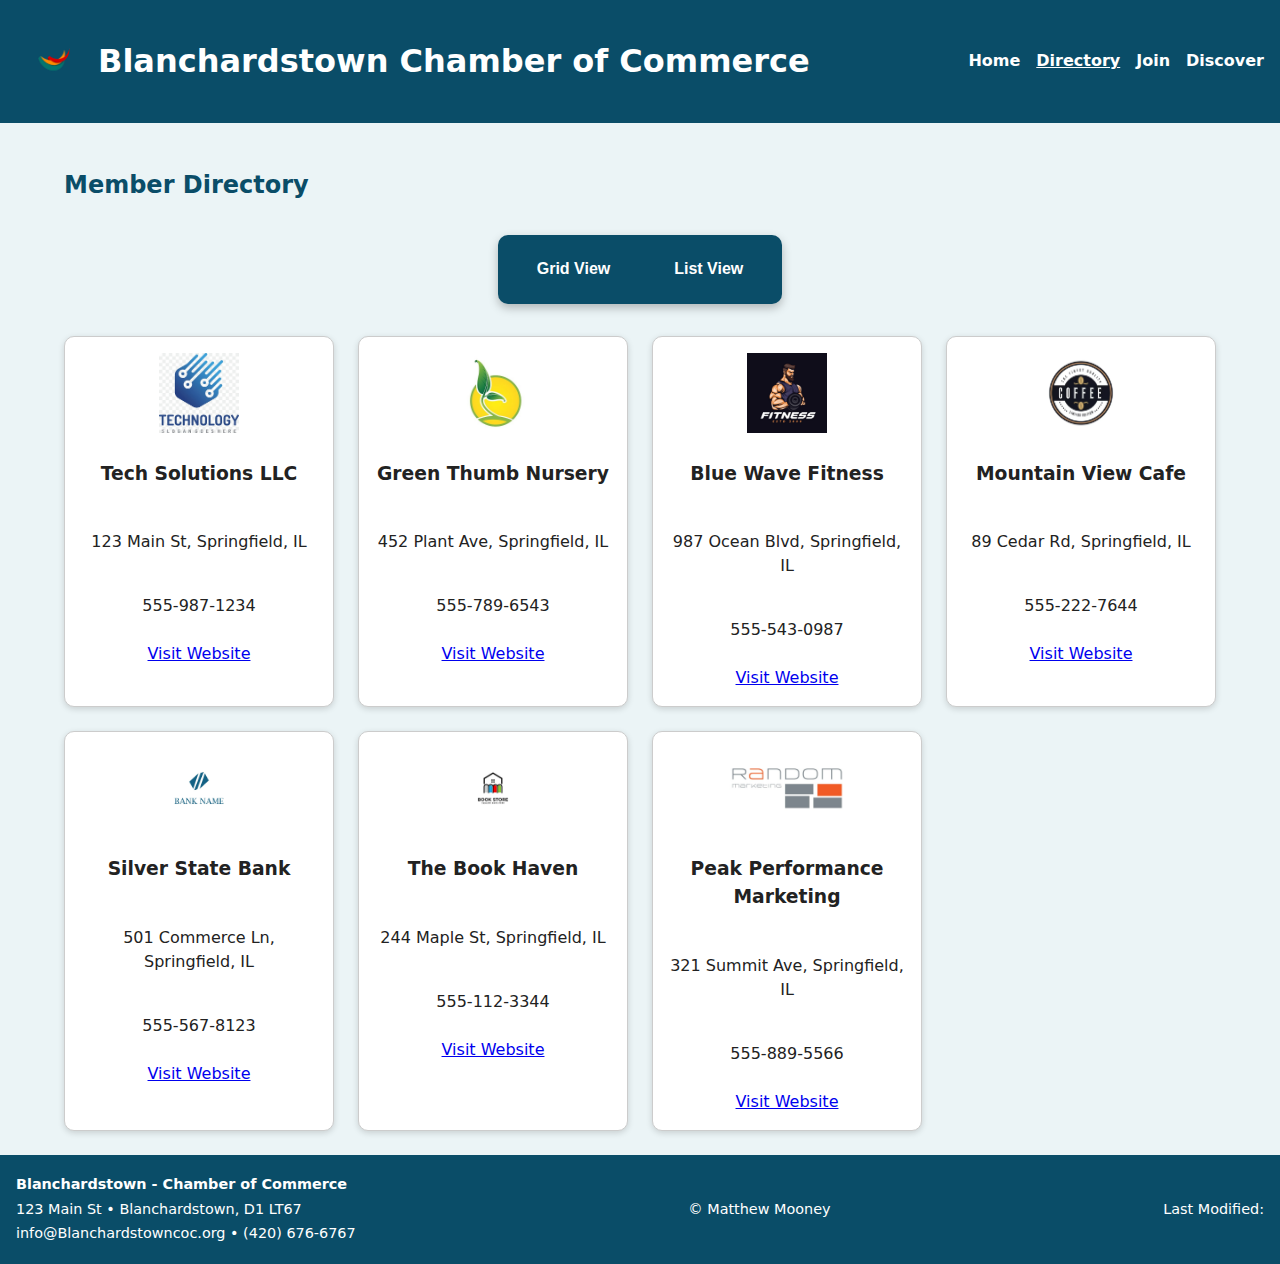
<file: chamber/directory.html>
<!DOCTYPE html>
<html lang="en">

<head>
    <link rel="icon" href="../chamber/img/Blanchardstown.ico">
    <meta charset="UTF-8">
    <meta name="viewport" content="width=device-width, initial-scale=1.0">

    <meta property="og:title" content="Matthew WDD231 - Chamber of Commerce">
    <meta property="og:description" content="Chamber of Commerce, by Matthew Mooney">
    <meta property="og:image"
        content="https://scontent-dub4-1.xx.fbcdn.net/v/t39.30808-1/288795918_166771912491762_9094064027753904881_n.jpg?stp=dst-jpg_s200x200_tt6&_nc_cat=107&ccb=1-7&_nc_sid=e99d92&_nc_ohc=WfMNrJhJWKMQ7kNvwHOOU_r&_nc_oc=AdkMupnyDzML3ek-HGKJiexvgb8p2pZ8LtvS4yiF94BwQ2NVuha1540yoI9Er3Ca4-U&_nc_zt=24&_nc_ht=scontent-dub4-1.xx&_nc_gid=KqD32suE9CmmmsTkmaa-zQ&oh=00_AfimQlrVvXkKxNmT14zU4CO7OFbK8rchoeauqgFx26MDeg&oe=6911BA1D">
    <meta property="og:url" content="https://matthewtmooney.github.io/Webdd231">
    <title>Chamber of Commerce Directory</title>
    <link rel="stylesheet" href="../chamber/styles/directory.css">
    <script src="../chamber/js/directory.js" defer></script>
</head>

<body>

    <header>
        <div class="logo-area">
            <img src="../chamber/images/logo.png" alt="Blanchardstown Chamber logo">
            <h1>Blanchardstown Chamber of Commerce</h1>
        </div>

        <nav>
            <ul class="nav-links">
                <li><a href="index.html">Home</a></li>
                <li><a class="active" href="directory.html">Directory</a></li>
                <li><a href="join.html">Join</a></li>
                <li><a href="discover.html">Discover</a></li>
            </ul>
        </nav>

    </header>

    <main>
        <h2>Member Directory</h2>

    <div class="view-toggle">
        <button id="grid-view">Grid View</button>
        <button id="list-view">List View</button>
    </div>

        <div id="cardContainer"></div>

    </main>

    <footer>
        <div class="footer-left">
            <p><strong> Blanchardstown - Chamber of Commerce</strong></p>
            <p>123 Main St • Blanchardstown, D1 LT67</p>
            <p>info@Blanchardstowncoc.org • (420) 676-6767</p>
        </div>

        <p>&copy; <span id="year"></span> Matthew Mooney</p>
        <p>Last Modified: <span id="lastModified"></span></p>

        <script src="../chamber/js/directory.js"></script>

</body>

</html>
</file>
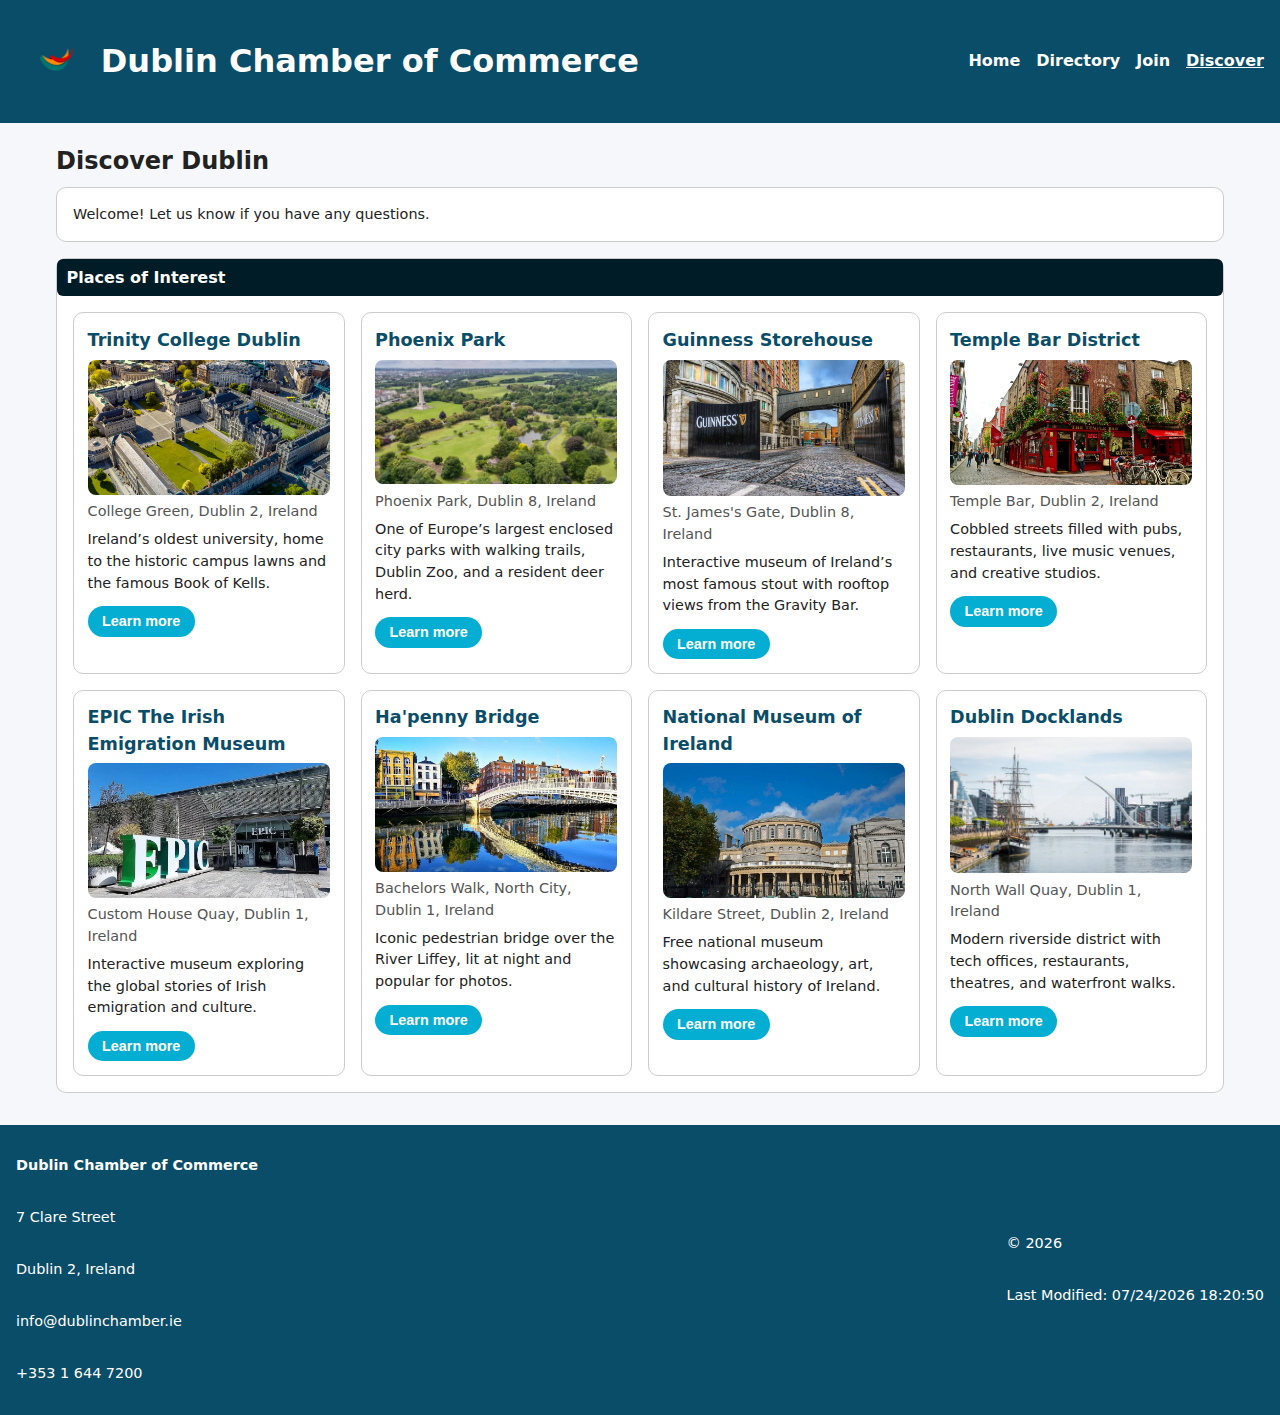
<file: chamber/discover.html>
<!DOCTYPE html>
<html lang="en">

<head>
    <meta charset="utf-8" />
    <meta name="viewport" content="width=device-width, initial-scale=1" />
    <meta name="description" content="Dublin Chamber of Commerce - Discover Dublin" />
    <meta name="author" content="Matthew Mooney" />
    <title>Dublin Chamber | Discover</title>
    <link rel="icon" href="images/Blanchardstown.ico" />
    <link rel="stylesheet" href="styles/discover.css" />
    <script type="module" src="js/discover.js"></script>
</head>

<body>
    <header>
        <div class="logo-area">
            <img src="images/logo.png" alt="Dublin Chamber logo" />
            <h1>Dublin Chamber of Commerce</h1>
        </div>
        <nav>
            <ul class="nav-links">
                <li><a href="index.html">Home</a></li>
                <li><a href="directory.html">Directory</a></li>
                <li><a href="join.html">Join</a></li>
                <li><a class="active" href="discover.html">Discover</a></li>
            </ul>
        </nav>
    </header>

    <main>
        <h2 class="home-title">Discover Dublin</h2>

        <section class="panel visit-panel">
            <p id="visitMessage"></p>
        </section>

        <section class="panel discover-panel">
            <h3 class="panel-title">Places of Interest</h3>
            <div id="discover-grid" class="discover-grid"></div>
        </section>
    </main>

    <footer>
        <div class="footer-left">
            <p><strong>Dublin Chamber of Commerce</strong></p>
            <p>7 Clare Street</p>
            <p>Dublin 2, Ireland</p>
            <p>info@dublinchamber.ie</p>
            <p>+353 1 644 7200</p>
        </div>
        <div class="footer-right">
            <p>&copy; <span id="year"></span></p>
            <p>Last Modified: <span id="lastModified"></span></p>
        </div>
    </footer>
</body>

</html>
</file>
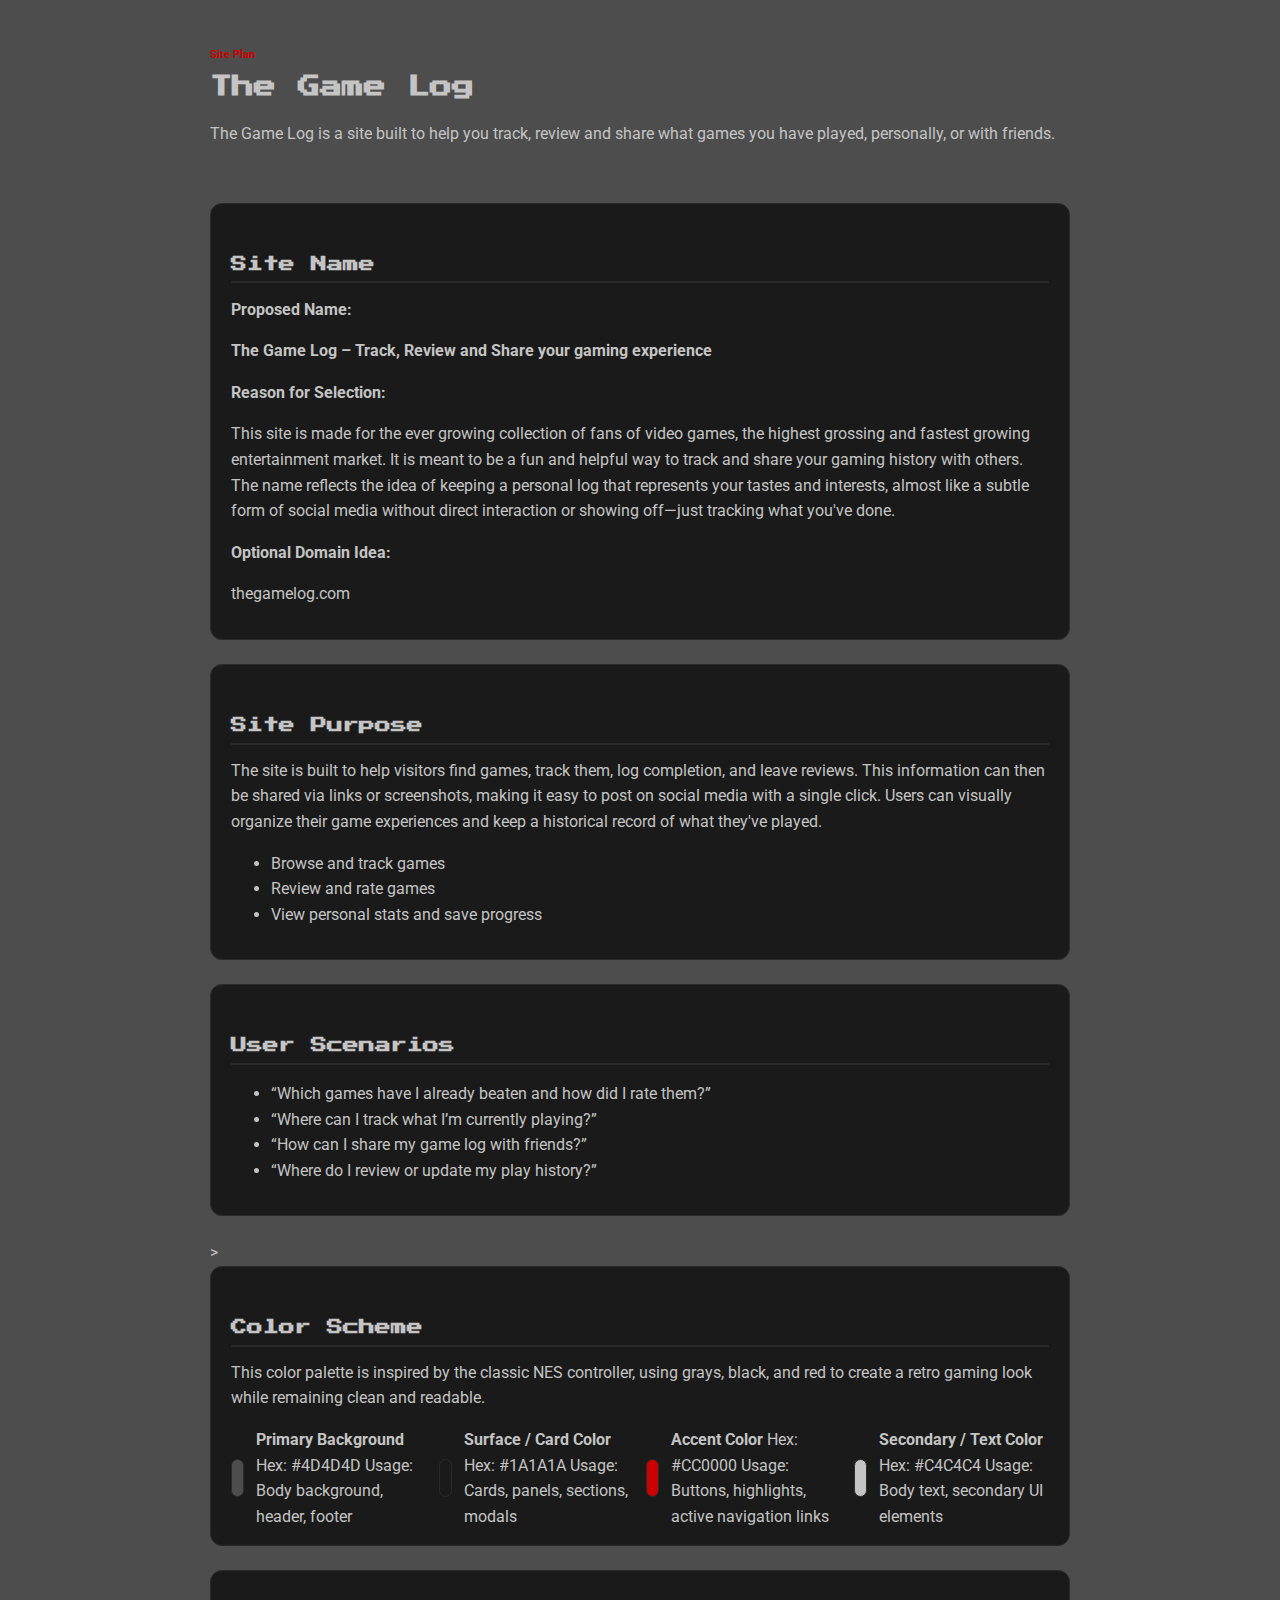
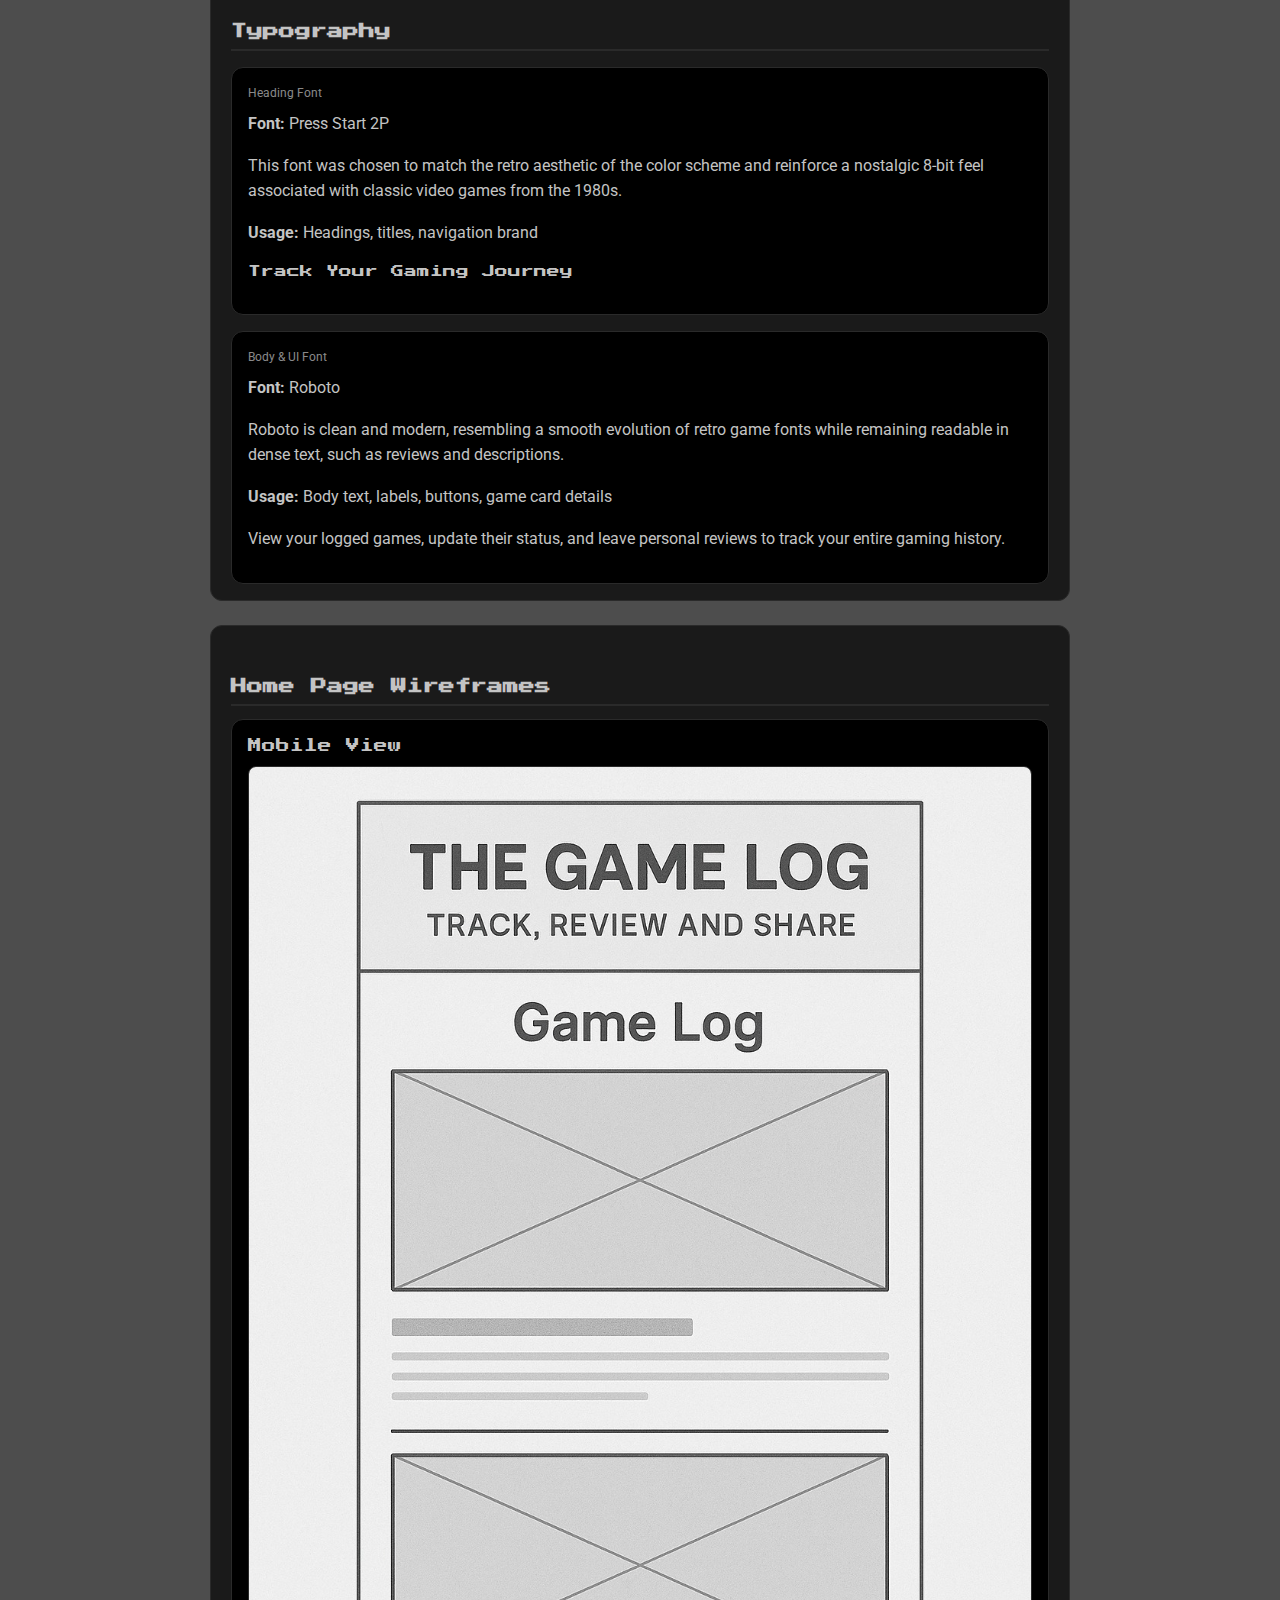
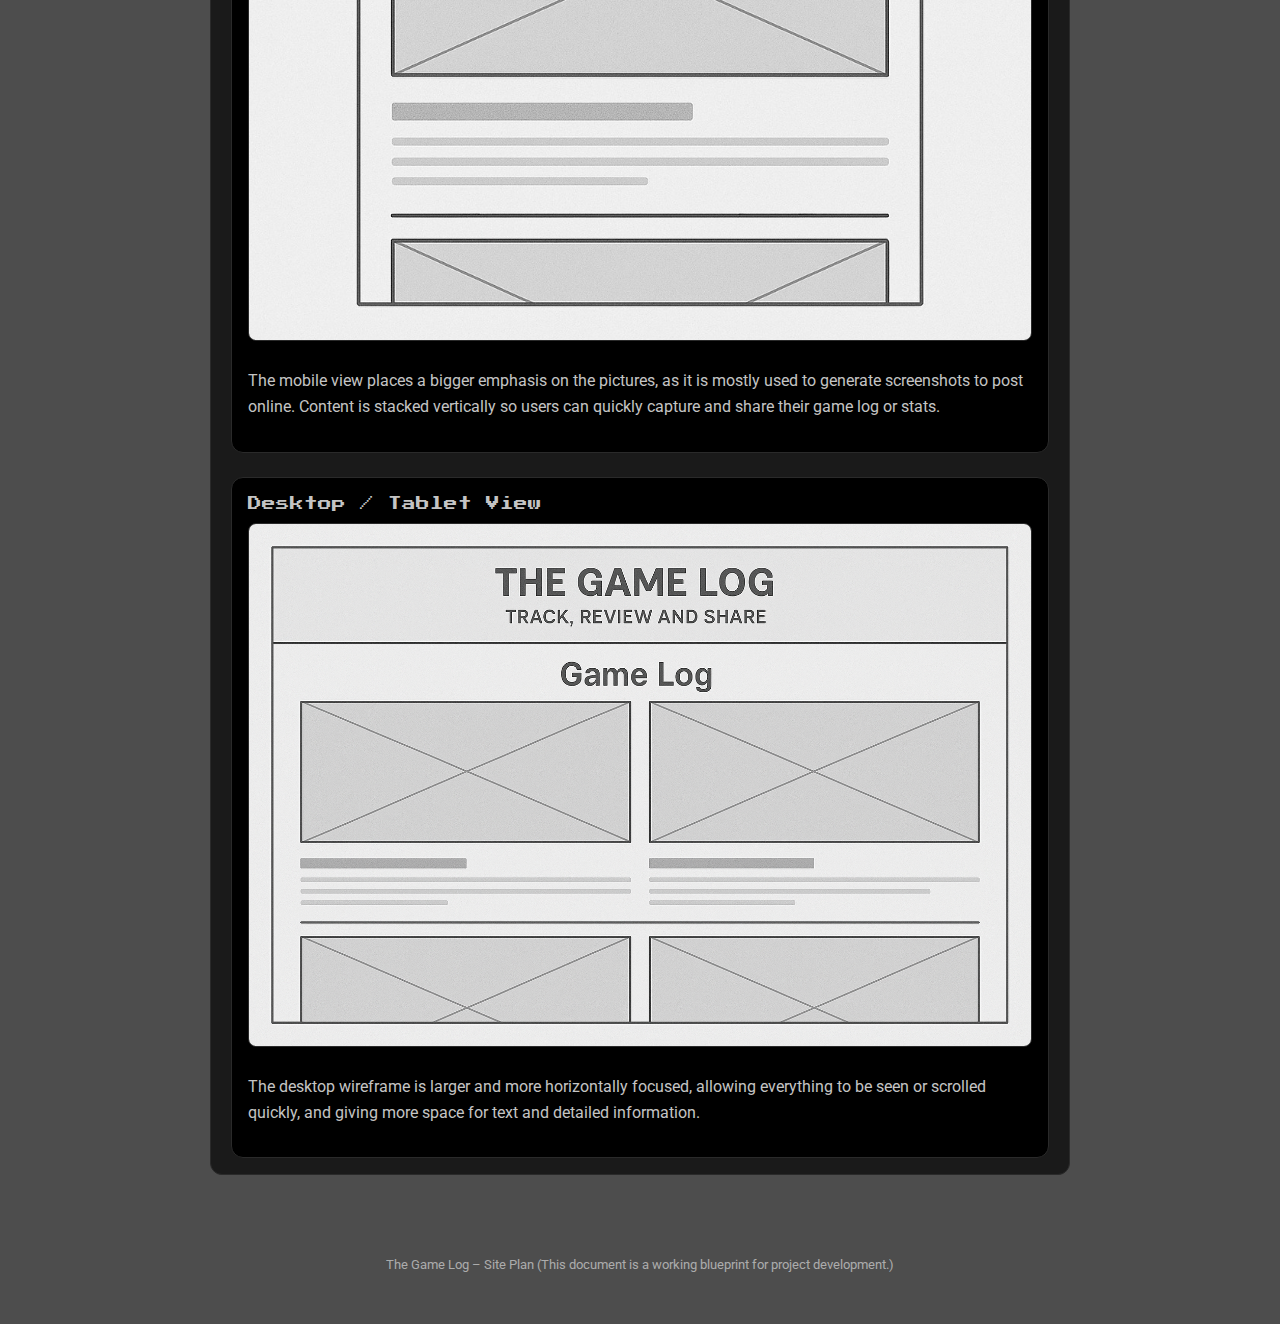
<file: project/site-plan.html>
<!DOCTYPE html>
<html lang="en">

<head>
    <meta charset="UTF-8" />
    <title>Site Plan</title>
    <meta name="viewport" content="width=device-width, initial-scale=1" />

    
    <link rel="preconnect" href="https://fonts.googleapis.com" />
    <link rel="preconnect" href="https://fonts.gstatic.com" crossorigin />
    <link
        href="https://fonts.googleapis.com/css2?family=Space+Grotesk:wght@500;700&family=Roboto:wght@400;500;700&family=Press+Start+2P&display=swap"
        rel="stylesheet" />

    <link rel="stylesheet" href="siteplan.css" />
</head>

<body>
    <header>
        <span class="tagline">Site Plan</span>
        <h1>The Game Log</h1>
        <p>
            The Game Log is a site built to help you track, review and share what games you have played, personally, or
            with friends.
        </p>
    </header>

    <main>
        
        <section id="site-name">
            <h2>Site Name</h2>

            <p class="example-label">Proposed Name:</p>
            <p><strong>The Game Log – Track, Review and Share your gaming experience</strong></p>

            <p class="example-label">Reason for Selection:</p>
            <p>
                This site is made for the ever growing collection of fans of video games, the highest grossing and
                fastest growing entertainment market. It is meant to be a fun and helpful way to track and share your
                gaming history with others. The name reflects the idea of keeping a personal log that represents your
                tastes and interests, almost like a subtle form of social media without direct interaction or showing
                off—just tracking what you've done.
            </p>

            <p class="example-label">Optional Domain Idea:</p>
            <p>thegamelog.com</p>
        </section>

       
        <section id="site-purpose">
            <h2>Site Purpose</h2>
            <p>
                The site is built to help visitors find games, track them, log completion, and leave reviews. This
                information can then be shared via links or screenshots, making it easy to post on social media with a
                single click. Users can visually organize their game experiences and keep a historical record of what
                they've played.
            </p>
            <ul>
                <li>Browse and track games</li>
                <li>Review and rate games</li>
                <li>View personal stats and save progress</li>
            </ul>
        </section>

        
        <section id="scenarios">
            <h2>User Scenarios</h2>
            <ul>
                <li>“Which games have I already beaten and how did I rate them?”</li>
                <li>“Where can I track what I’m currently playing?”</li>
                <li>“How can I share my game log with friends?”</li>
                <li>“Where do I review or update my play history?”</li>
            </ul>
        </section>

        >
        <section id="color-scheme">
            <h2>Color Scheme</h2>
            <p>
                This color palette is inspired by the classic NES controller, using grays, black, and red to create a
                retro gaming look while remaining clean and readable.
            </p>

            <div class="color-swatches">
                <div class="swatch">
                    <div class="swatch-color swatch-1"></div>
                    <div class="swatch-meta">
                        <strong>Primary Background</strong>
                        <span>Hex: #4D4D4D</span>
                        <span>Usage: Body background, header, footer</span>
                    </div>
                </div>

                <div class="swatch">
                    <div class="swatch-color swatch-2"></div>
                    <div class="swatch-meta">
                        <strong>Surface / Card Color</strong>
                        <span>Hex: #1A1A1A</span>
                        <span>Usage: Cards, panels, sections, modals</span>
                    </div>
                </div>

                <div class="swatch">
                    <div class="swatch-color swatch-3"></div>
                    <div class="swatch-meta">
                        <strong>Accent Color</strong>
                        <span>Hex: #CC0000</span>
                        <span>Usage: Buttons, highlights, active navigation links</span>
                    </div>
                </div>

                <div class="swatch">
                    <div class="swatch-color swatch-4"></div>
                    <div class="swatch-meta">
                        <strong>Secondary / Text Color</strong>
                        <span>Hex: #C4C4C4</span>
                        <span>Usage: Body text, secondary UI elements</span>
                    </div>
                </div>
            </div>
        </section>

        
        <section id="typography">
            <h2>Typography</h2>

            <div class="typography-samples">
                <div class="type-card">
                    <div class="type-label">Heading Font</div>
                    <p><strong>Font:</strong> Press Start 2P</p>
                    <p>
                        This font was chosen to match the retro aesthetic of the color scheme and reinforce a nostalgic
                        8-bit feel associated with classic video games from the 1980s.
                    </p>
                    <p><strong>Usage:</strong> Headings, titles, navigation brand</p>
                    <p class="type-heading-sample">
                        Track Your Gaming Journey
                    </p>
                </div>

                <div class="type-card">
                    <div class="type-label">Body & UI Font</div>
                    <p><strong>Font:</strong> Roboto</p>
                    <p>
                        Roboto is clean and modern, resembling a smooth evolution of retro game fonts while remaining
                        readable in dense text, such as reviews and descriptions.
                    </p>
                    <p><strong>Usage:</strong> Body text, labels, buttons, game card details</p>
                    <p class="type-body-sample">
                        View your logged games, update their status, and leave personal reviews to track your entire
                        gaming history.
                    </p>
                </div>
            </div>
        </section>

        
        <section id="wireframes">
            <h2>Home Page Wireframes</h2>

            <div class="wireframes">
                
                <div class="wireframe">
                    <div class="wireframe-title">Mobile View </div>

                    <img src="IMAGES/siteplan.jpg" alt="Mobile wireframe for The Game Log home page"
                        class="wireframe-image" />

                    <p>
                        The mobile view places a bigger emphasis on the pictures, as it is mostly used to generate
                        screenshots to post online. Content is stacked vertically so users can quickly capture and share
                        their game log or stats.
                    </p>
                </div>

               
                <div class="wireframe">
                    <div class="wireframe-title">Desktop / Tablet View</div>

                    <img src="IMAGES/siteplan2.png" alt="Desktop wireframe for The Game Log home page"
                        class="wireframe-image" />

                    <p>
                        The desktop wireframe is larger and more horizontally focused, allowing everything to be seen or
                        scrolled quickly, and giving more space for text and detailed information.
                    </p>
                </div>
            </div>
        </section>
    </main>

    <footer>
        <p>
            The Game Log – Site Plan (This document is a working blueprint for project development.)
        </p>
    </footer>
</body>

</html>
</file>
<file: chamber/styles/directory.css>
:root {
    --primary: #0A4D68;
    --accent: #03AED2;
    --light: #EBF4F6;
    --dark: #001C27;

    --text: #222;
    --background: var(--light);
}

* {
    box-sizing: border-box;
}

body {
    margin: 0;
    font-family: system-ui, sans-serif;
    background: var(--background);
    color: var(--text);
    line-height: 1.5;
}

header,
footer {
    background: var(--primary);
    color: white;
    padding: 1rem;
    display: flex;
    align-items: center;
    justify-content: space-between;
}

header img {
    height: 45px;
}

header .logo-area {
    display: flex;
    align-items: center;
    gap: 10px;
}


nav ul {
    list-style: none;
    padding: 0;
    margin: 0;
    display: flex;
    gap: 1rem;
}

nav a {
    color: white;
    text-decoration: none;
    font-weight: 600;
}

nav a:hover,
nav a.active {
    text-decoration: underline;
}


#theme-toggle {
    font-size: 1.2rem;
    background: transparent;
    border: none;
    color: white;
    cursor: pointer;
}


main {
    padding: 1.5rem;
    max-width: 1200px;
    margin: auto;
}

h2 {
    color: var(--primary);
    margin-bottom: 1rem;
}



.view-buttons {
    display: flex;
    gap: 10px;
    margin-bottom: 1rem;
}

.view-buttons button {
    border: none;
    padding: .5rem 1rem;
    font-weight: bold;
    cursor: pointer;
    background: var(--primary);
    color: white;
    border-radius: 6px;
}

.view-buttons button:hover {
    background: var(--accent);
}



#members-container {
    display: grid;
    gap: 1rem;
}


.grid-view {
    grid-template-columns: repeat(auto-fit, minmax(250px, 1fr));
}


.list-view {
    display: block;
}



.member-card {
    background: white;
    padding: 1rem;
    border-radius: 8px;
    border: 1px solid #ccc;
    display: flex;
    flex-direction: column;
    gap: .5rem;
}

.member-card img {
    width: 100%;
    max-height: 150px;
    object-fit: cover;
    border-radius: 6px;
}

.member-info p {
    margin: 0;
    font-size: .9rem;
}


footer {
    flex-wrap: wrap;
    gap: 1rem;
    font-size: .9rem;
}

footer p {
    margin: 3px 0;
}



@media (max-width: 600px) {
    nav ul {
        flex-direction: column;
        display: none;
    }

    nav ul.show {
        display: flex;
        background: var(--primary);
        padding: 1rem;
    }
}

#container {
    display: flex;
    flex-direction: column;
    gap: 1rem;
}


#container.grid {
    display: grid;
    grid-template-columns: repeat(auto-fit, minmax(250px, 1fr));
    gap: 1.5rem;
}


#cardContainer {
    display: grid;
    grid-template-columns: repeat(auto-fit, minmax(250px, 1fr));
    gap: 1.5rem;
}

.member-card {
    background: white;
    padding: 1rem;
    border-radius: 10px;
    box-shadow: 0px 2px 6px rgba(0, 0, 0, 0.15);
    text-align: center;
}

.member-card img {
    max-width: 100%;
    height: 80px;
    object-fit: contain;
}


#cardContainer.grid {
    display: grid;
    grid-template-columns: repeat(auto-fit, minmax(250px, 1fr));
}


#cardContainer.list {
    display: flex;
    flex-direction: column;
}


#cardContainer.list .member-card {
    display: flex;
    align-items: center;
    justify-content: space-between;
    text-align: left;
}


.view-toggle {
    background-color: #0A4D68;
    padding: 1rem;
    border-radius: 10px;
    display: flex;
    justify-content: center;
    gap: 1.2rem;
    margin: 2rem auto;
    width: fit-content;
    box-shadow: 0px 4px 10px rgba(0, 0, 0, 0.25);
}


.view-toggle button {
    padding: 0.6rem 1.4rem;
    font-size: 1rem;
    font-weight: 600;
    border: none;
    border-radius: 6px;
    cursor: pointer;
    transition: transform 0.2s ease, background-color 0.3s ease;
    background-color: var(--accent-color);
    color: white;
}


.view-toggle button:hover {
    transform: scale(1.05);
    background-color: var(--accent-highlight);
}


.view-toggle button.active {
    background-color: var(--accent-highlight);
    color: white;
    box-shadow: inset 0px 0px 6px rgba(0, 0, 0, 0.3);
}
</file>
<file: chamber/styles/discover.css>
:root {
    --primary: #0A4D68;
    --accent: #03AED2;
    --accent-soft: #63d3ed;
    --light: #EBF4F6;
    --dark: #001C27;
    --text: #222;
    --bg: #F5F7FA;
}

* {
    box-sizing: border-box;
}

body {
    margin: 0;
    font-family: system-ui, -apple-system, BlinkMacSystemFont, "Segoe UI", sans-serif;
    background: var(--bg);
    color: var(--text);
    line-height: 1.5;
}

header,
footer {
    background: var(--primary);
    color: #fff;
    padding: 1rem;
    display: flex;
    align-items: center;
    justify-content: space-between;
    gap: 1rem;
}

header img {
    height: 48px;
}

.logo-area {
    display: flex;
    align-items: center;
    gap: .5rem;
}

nav .nav-links {
    list-style: none;
    margin: 0;
    padding: 0;
    display: flex;
    gap: 1rem;
}

nav a {
    color: #fff;
    text-decoration: none;
    font-weight: 600;
}

nav a.active,
nav a:hover {
    text-decoration: underline;
}

#theme-toggle {
    background: transparent;
    border: 1px solid rgba(255, 255, 255, .6);
    border-radius: 50%;
    width: 36px;
    height: 36px;
    color: #fff;
    cursor: pointer;
}

main {
    max-width: 1200px;
    margin: 0 auto;
    padding: 1.25rem 1rem 2rem;
}

footer {
    flex-wrap: wrap;
    font-size: .9rem;
}

.footer-left,
.footer-right {
    display: flex;
    flex-direction: column;
    gap: .1rem;
}

.hero {
    position: relative;
    overflow: hidden;
    border-radius: 12px;
    margin: 0 auto 2rem;
    max-width: 1200px;
}

.hero img {
    width: 100%;
    height: clamp(220px, 40vw, 420px);
    object-fit: cover;
    display: block;
}

.hero-overlay {
    position: absolute;
    inset: 0;
    display: grid;
    place-content: center;
    text-align: center;
    padding: 1rem;
    background: linear-gradient(0deg, rgba(0, 0, 0, .55), rgba(0, 0, 0, .25));
    color: #fff;
}

.hero-overlay h2 {
    margin: 0 0 .25rem;
    font-size: clamp(1.4rem, 4vw, 2.2rem);
}

.hero-overlay p {
    margin: 0 0 .75rem;
}

.hero-overlay .cta {
    display: inline-block;
    background: var(--accent);
    color: #fff;
    padding: .6rem 1.2rem;
    border-radius: 8px;
    text-decoration: none;
    font-weight: 700;
}

.hero-overlay .cta:hover {
    background: var(--accent-soft);
}

.home-title {
    margin: 0 0 .5rem;
}

.home-grid {
    display: grid;
    gap: 1rem;
    grid-template-columns: 1fr;
    margin-bottom: 1.5rem;
}

.panel {
    background: #fff;
    border-radius: 10px;
    border: 1px solid #ccc;
    padding: 1rem;
}

.panel-title {
    background: var(--dark);
    color: #fff;
    padding: .4rem .6rem;
    border-radius: 6px;
    margin: -1rem -1rem 1rem;
    font-size: 1rem;
}

.events-list {
    padding-left: 1.1rem;
    margin: 0;
}

.weather-current {
    display: flex;
    gap: .75rem;
    align-items: center;
}

.weather-current img {
    width: 64px;
    height: 64px;
}

.wx-temp {
    margin: 0;
    font-size: 1.6rem;
    font-weight: 800;
}

.wx-desc,
.wx-city {
    margin: 0;
    font-size: .9rem;
}

.forecast-grid {
    display: grid;
    gap: .75rem;
    grid-template-columns: repeat(3, 1fr);
}

.forecast-card {
    background: var(--light);
    border-radius: 8px;
    padding: .5rem;
    text-align: center;
    font-size: .9rem;
}

.forecast-card img {
    width: 40px;
    height: 40px;
}

.home-section {
    margin: 1.75rem 0 0;
}

.spotlights-grid {
    display: grid;
    gap: 1rem;
    grid-template-columns: 1fr;
}

.spotlight {
    background: #fff;
    border-radius: 10px;
    border: 1px solid #ccc;
    padding: 1rem;
    display: grid;
    grid-template-columns: 72px 1fr;
    gap: .8rem;
    align-items: center;
}

.spotlight img {
    width: 72px;
    height: 72px;
    object-fit: contain;
    border-radius: 6px;
}

.spotlight h4 {
    margin: 0 0 .25rem;
    font-size: 1rem;
}

.spotlight .meta {
    font-size: .9rem;
}

.badge.gold {
    background: #D4A017;
    color: #111;
    padding: .1rem .4rem;
    border-radius: 4px;
    font-size: .75rem;
    margin-left: .25rem;
}

.badge.silver {
    background: #C0C0C0;
    color: #111;
    padding: .1rem .4rem;
    border-radius: 4px;
    font-size: .75rem;
    margin-left: .25rem;
}

.view-toggle {
    background-color: var(--primary);
    padding: 1rem;
    border-radius: 10px;
    display: flex;
    justify-content: center;
    gap: 1.2rem;
    margin: 2rem auto 1.5rem;
    width: fit-content;
    box-shadow: 0 4px 10px rgba(0, 0, 0, 0.25);
}

.view-toggle button {
    padding: .6rem 1.4rem;
    font-size: 1rem;
    font-weight: 600;
    border: none;
    border-radius: 6px;
    cursor: pointer;
    background-color: var(--accent);
    color: #fff;
    transition: transform .15s ease, background-color .2s ease;
}

.view-toggle button:hover {
    transform: scale(1.05);
    background-color: var(--accent-soft);
}

.view-toggle button.active {
    background-color: var(--accent-soft);
    box-shadow: inset 0 0 6px rgba(0, 0, 0, 0.25);
}

#members-container,
#cardContainer {
    display: grid;
    grid-template-columns: repeat(auto-fit, minmax(260px, 1fr));
    gap: 1rem;
}

#cardContainer.list,
#members-container.list {
    display: flex;
    flex-direction: column;
}

.member-card {
    background: #fff;
    border-radius: 10px;
    border: 1px solid #ccc;
    padding: 1rem;
    text-align: center;
    display: flex;
    flex-direction: column;
    gap: .4rem;
}

.member-card img {
    max-width: 140px;
    max-height: 80px;
    object-fit: contain;
    margin: 0 auto .5rem;
}

.member-card a {
    color: var(--primary);
    text-decoration: none;
    font-weight: 600;
    word-break: break-all;
}

.member-card a:hover {
    text-decoration: underline;
}

#cardContainer.list .member-card,
#members-container.list .member-card {
    flex-direction: row;
    text-align: left;
    align-items: center;
    gap: 1rem;
}

@media (max-width: 700px) {
    header {
        flex-wrap: wrap;
    }

    nav .nav-links {
        flex-wrap: wrap;
        justify-content: center;
    }

    footer {
        flex-direction: column;
        align-items: flex-start;
    }
}

@media (min-width: 760px) {
    .home-grid {
        grid-template-columns: 2fr 1fr 1fr;
    }

    .spotlights-grid {
        grid-template-columns: repeat(3, minmax(0, 1fr));
    }
}

/* Discover page specific */

.discover-panel {
    margin-top: 1rem;
}

.visit-panel {
    margin-bottom: 1rem;
}

.visit-panel p {
    margin: 0;
    font-size: 0.9rem;
}

.discover-grid {
    display: grid;
    gap: 1rem;
    grid-template-columns: 1fr;
    grid-template-areas:
        "card1"
        "card2"
        "card3"
        "card4"
        "card5"
        "card6"
        "card7"
        "card8";
}

.discover-card {
    background: #fff;
    border-radius: 10px;
    border: 1px solid #ccc;
    padding: 0.85rem;
    display: flex;
    flex-direction: column;
    gap: 0.4rem;
}

.discover-card h2 {
    margin: 0;
    font-size: 1.1rem;
    color: var(--primary);
}

.discover-card figure {
    margin: 0;
    overflow: hidden;
    border-radius: 8px;
}

.discover-card img {
    width: 100%;
    height: auto;
    display: block;
}

.discover-card address {
    font-style: normal;
    font-size: 0.9rem;
    color: #555;
}

.discover-card p {
    margin: 0;
    font-size: 0.9rem;
}

.discover-card button {
    align-self: flex-start;
    margin-top: 0.35rem;
    padding: 0.45rem 0.9rem;
    border-radius: 999px;
    border: none;
    background: var(--accent);
    color: #fff;
    font-size: 0.9rem;
    font-weight: 600;
    cursor: pointer;
}

.discover-card button:hover,
.discover-card button:focus-visible {
    background: var(--accent-soft);
}

.discover-card:nth-child(1) {
    grid-area: card1;
}

.discover-card:nth-child(2) {
    grid-area: card2;
}

.discover-card:nth-child(3) {
    grid-area: card3;
}

.discover-card:nth-child(4) {
    grid-area: card4;
}

.discover-card:nth-child(5) {
    grid-area: card5;
}

.discover-card:nth-child(6) {
    grid-area: card6;
}

.discover-card:nth-child(7) {
    grid-area: card7;
}

.discover-card:nth-child(8) {
    grid-area: card8;
}

@media (min-width: 641px) and (max-width: 1024px) {
    .discover-grid {
        grid-template-columns: 1fr 1fr;
        grid-template-areas:
            "card1 card2"
            "card3 card4"
            "card5 card6"
            "card7 card8";
    }

    .discover-card img {
        transition: transform 0.25s ease, box-shadow 0.25s ease, filter 0.25s ease;
    }

    .discover-card img:hover {
        transform: translateY(-4px) scale(1.02);
        box-shadow: 0 6px 16px rgba(0, 0, 0, 0.25);
        filter: brightness(1.05);
    }
}

@media (min-width: 1025px) {
    .discover-grid {
        grid-template-columns: repeat(4, minmax(0, 1fr));
        grid-template-areas:
            "card1 card2 card3 card4"
            "card5 card6 card7 card8";
    }

    .discover-card img {
        transition: transform 0.25s ease, box-shadow 0.25s ease, filter 0.25s ease;
    }

    .discover-card img:hover {
        transform: translateY(-4px) scale(1.02);
        box-shadow: 0 6px 16px rgba(0, 0, 0, 0.25);
        filter: brightness(1.05);
    }
}
</file>
<file: project/siteplan.css>
:root {

    --color-bg: #4D4D4D;
    --color-surface: #1A1A1A;
    --color-accent: #CC0000;
    --color-text: #C4C4C4;
    --color-border: #2A2A2A;
}

* {
    box-sizing: border-box;
}

body {
    margin: 0;
    padding: 0;
    font-family: "Roboto", sans-serif;
    background-color: var(--color-bg);
    color: var(--color-text);
    line-height: 1.6;
}

header,
main,
footer {
    max-width: 900px;
    margin: 0 auto;
    padding: 1.5rem 1.25rem;
}

header {
    padding-top: 2.5rem;
    padding-bottom: 1rem;
}

h1,
h2,
h3 {
    font-family: "Press Start 2P", monospace;
    margin-top: 0;
    color: var(--color-text);
}

h1 {
    font-size: 1.4rem;
}

h2 {
    font-size: 1rem;
    margin-top: 2rem;
    border-bottom: 2px solid var(--color-border);
    padding-bottom: 0.25rem;
}

p {
    margin: 0.5rem 0 1rem;
}

.tagline {
    color: var(--color-accent);
    font-weight: bold;
    font-size: 0.7rem;
    display: inline-block;
    margin-bottom: 0.4rem;
}

section {
    background: var(--color-surface);
    border: 1px solid var(--color-border);
    border-radius: 0.75rem;
    padding: 1rem 1.25rem;
    margin-bottom: 1.5rem;
}

.example-label {
    font-weight: bold;
}

.color-swatches {
    display: grid;
    grid-template-columns: repeat(auto-fit, minmax(180px, 1fr));
    gap: 0.75rem;
    margin-top: 0.75rem;
}

.swatch {
    display: flex;
    align-items: center;
    gap: 0.75rem;
}

.swatch-color {
    width: 38px;
    height: 38px;
    border-radius: 0.5rem;
    border: 1px solid var(--color-border);
}

.swatch-1 {
    background: #4D4D4D;
}

.swatch-2 {
    background: #1A1A1A;
}

.swatch-3 {
    background: #CC0000;
}

.swatch-4 {
    background: #C4C4C4;
}

.typography-samples {
    display: grid;
    gap: 1rem;
    margin-top: 1rem;
}

.type-card {
    background: #000;
    border: 1px solid var(--color-border);
    border-radius: 0.75rem;
    padding: 1rem;
}

.type-label {
    font-size: 0.75rem;
    opacity: 0.7;
}

.type-heading-sample {
    font-family: "Press Start 2P", monospace;
    font-size: 0.8rem;
}

.type-body-sample {
    font-family: "Roboto", sans-serif;
}

.wireframes {
    display: grid;
    gap: 1.5rem;
}

.wireframe {
    background: #000;
    border-radius: 0.75rem;
    padding: 1rem;
    border: 1px solid var(--color-border);
}

.wireframe-title {
    font-family: "Press Start 2P", monospace;
    font-size: 0.85rem;
    margin-bottom: 0.5rem;
}

.wireframe-image {
    width: 100%;
    border-radius: 0.5rem;
    border: 1px solid var(--color-border);
    margin-bottom: 0.75rem;
}

footer {
    text-align: center;
    font-size: 0.8rem;
    padding-bottom: 2rem;
    opacity: 0.8;
}
</file>
